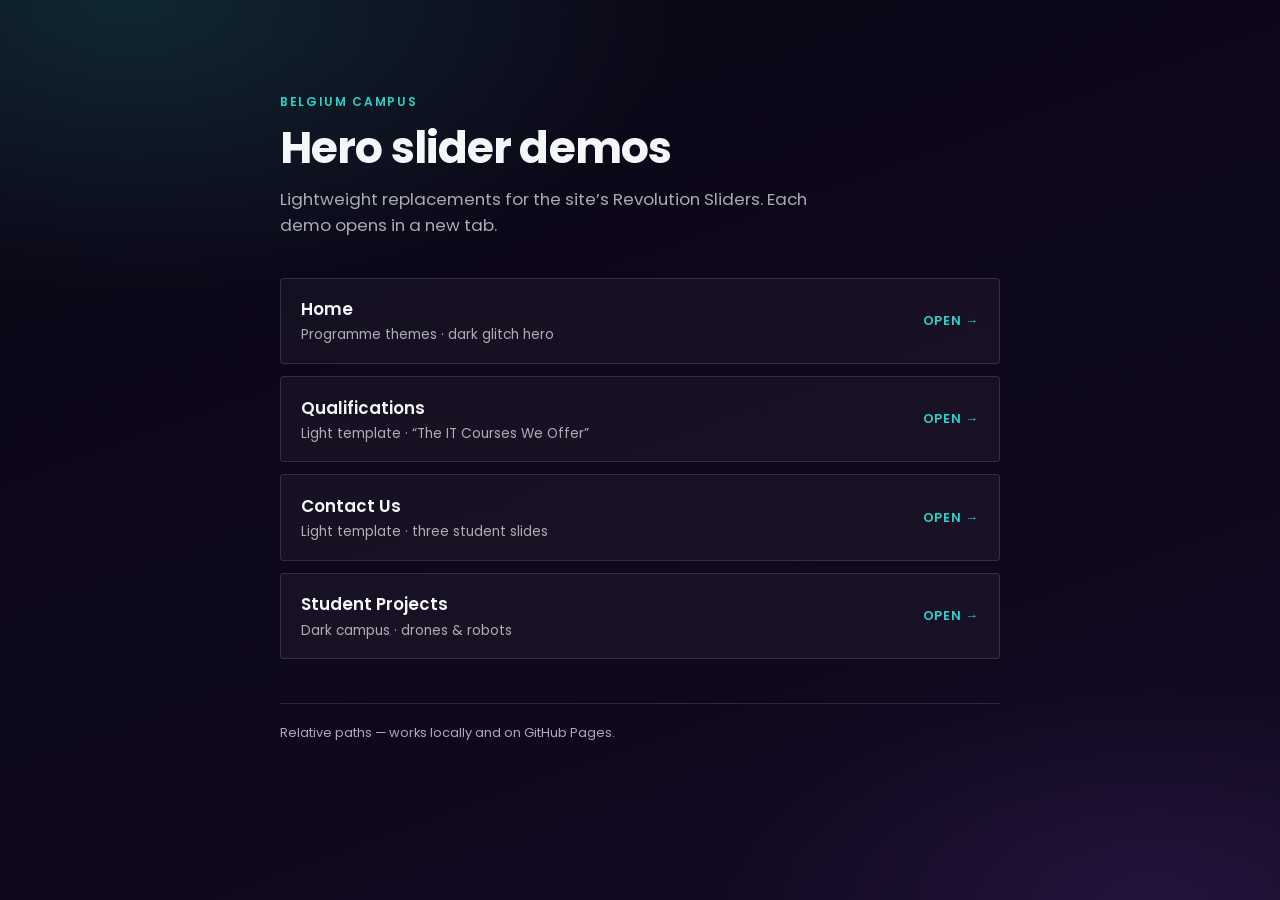
<file: index.html>
<!DOCTYPE html>
<html lang="en-ZA">
  <head>
    <meta charset="utf-8" />
    <meta name="viewport" content="width=device-width, initial-scale=1" />
    <title>BC Hero Sliders — demos</title>
    <link rel="preconnect" href="https://fonts.googleapis.com" />
    <link rel="preconnect" href="https://fonts.gstatic.com" crossorigin />
    <link
      href="https://fonts.googleapis.com/css2?family=Poppins:wght@400;600;700&display=swap"
      rel="stylesheet"
    />
    <style>
      :root {
        --bg-0: #0a0614;
        --bg-1: #120a22;
        --accent: #2ad2c9;
        --text: #f4f7f8;
        --muted: rgba(244, 247, 248, 0.68);
        --line: rgba(255, 255, 255, 0.12);
      }

      * {
        box-sizing: border-box;
      }

      body {
        margin: 0;
        min-height: 100vh;
        font-family: Poppins, sans-serif;
        color: var(--text);
        background:
          radial-gradient(ellipse 80% 60% at 10% 0%, rgba(42, 210, 201, 0.16), transparent 55%),
          radial-gradient(ellipse 70% 50% at 90% 100%, rgba(120, 60, 180, 0.18), transparent 50%),
          linear-gradient(160deg, var(--bg-0), var(--bg-1));
      }

      .wrap {
        width: min(720px, calc(100% - 2.5rem));
        margin: 0 auto;
        padding: clamp(3rem, 10vh, 5.5rem) 0 4rem;
      }

      .brand {
        display: inline-block;
        margin: 0 0 0.75rem;
        font-size: 0.75rem;
        font-weight: 600;
        letter-spacing: 0.14em;
        text-transform: uppercase;
        color: var(--accent);
      }

      h1 {
        margin: 0 0 0.75rem;
        font-size: clamp(2rem, 5vw, 2.75rem);
        font-weight: 700;
        line-height: 1.15;
        letter-spacing: -0.02em;
      }

      .lede {
        margin: 0 0 2.5rem;
        max-width: 36rem;
        font-size: 1.05rem;
        line-height: 1.55;
        color: var(--muted);
      }

      .list {
        list-style: none;
        margin: 0;
        padding: 0;
        display: grid;
        gap: 0.75rem;
      }

      .list a {
        display: flex;
        align-items: center;
        justify-content: space-between;
        gap: 1rem;
        padding: 1.1rem 1.25rem;
        text-decoration: none;
        color: var(--text);
        border: 1px solid var(--line);
        border-radius: 4px;
        background: rgba(255, 255, 255, 0.04);
        transition: border-color 0.2s ease, background 0.2s ease, transform 0.2s ease;
      }

      .list a:hover {
        border-color: rgba(42, 210, 201, 0.55);
        background: rgba(42, 210, 201, 0.08);
        transform: translateY(-1px);
      }

      .list a:focus-visible {
        outline: 2px solid var(--accent);
        outline-offset: 3px;
      }

      .meta {
        display: grid;
        gap: 0.2rem;
      }

      .meta strong {
        font-size: 1.05rem;
        font-weight: 600;
      }

      .meta span {
        font-size: 0.85rem;
        color: var(--muted);
      }

      .go {
        flex-shrink: 0;
        font-size: 0.8rem;
        font-weight: 600;
        letter-spacing: 0.06em;
        text-transform: uppercase;
        color: var(--accent);
      }

      footer {
        margin-top: 2.75rem;
        padding-top: 1.25rem;
        border-top: 1px solid var(--line);
        font-size: 0.8rem;
        color: var(--muted);
      }
    </style>
  </head>
  <body>
    <main class="wrap">
      <p class="brand">Belgium Campus</p>
      <h1>Hero slider demos</h1>
      <p class="lede">
        Lightweight replacements for the site’s Revolution Sliders. Each demo opens in a new tab.
      </p>

      <ul class="list">
        <li>
          <a href="pages/home/" target="_blank" rel="noopener noreferrer">
            <span class="meta">
              <strong>Home</strong>
              <span>Programme themes · dark glitch hero</span>
            </span>
            <span class="go">Open →</span>
          </a>
        </li>
        <li>
          <a href="pages/qualifications/" target="_blank" rel="noopener noreferrer">
            <span class="meta">
              <strong>Qualifications</strong>
              <span>Light template · “The IT Courses We Offer”</span>
            </span>
            <span class="go">Open →</span>
          </a>
        </li>
        <li>
          <a href="pages/contact-us/" target="_blank" rel="noopener noreferrer">
            <span class="meta">
              <strong>Contact Us</strong>
              <span>Light template · three student slides</span>
            </span>
            <span class="go">Open →</span>
          </a>
        </li>
        <li>
          <a href="pages/student-projects/" target="_blank" rel="noopener noreferrer">
            <span class="meta">
              <strong>Student Projects</strong>
              <span>Dark campus · drones &amp; robots</span>
            </span>
            <span class="go">Open →</span>
          </a>
        </li>
      </ul>

      <footer>Relative paths — works locally and on GitHub Pages.</footer>
    </main>
  </body>
</html>
</file>
